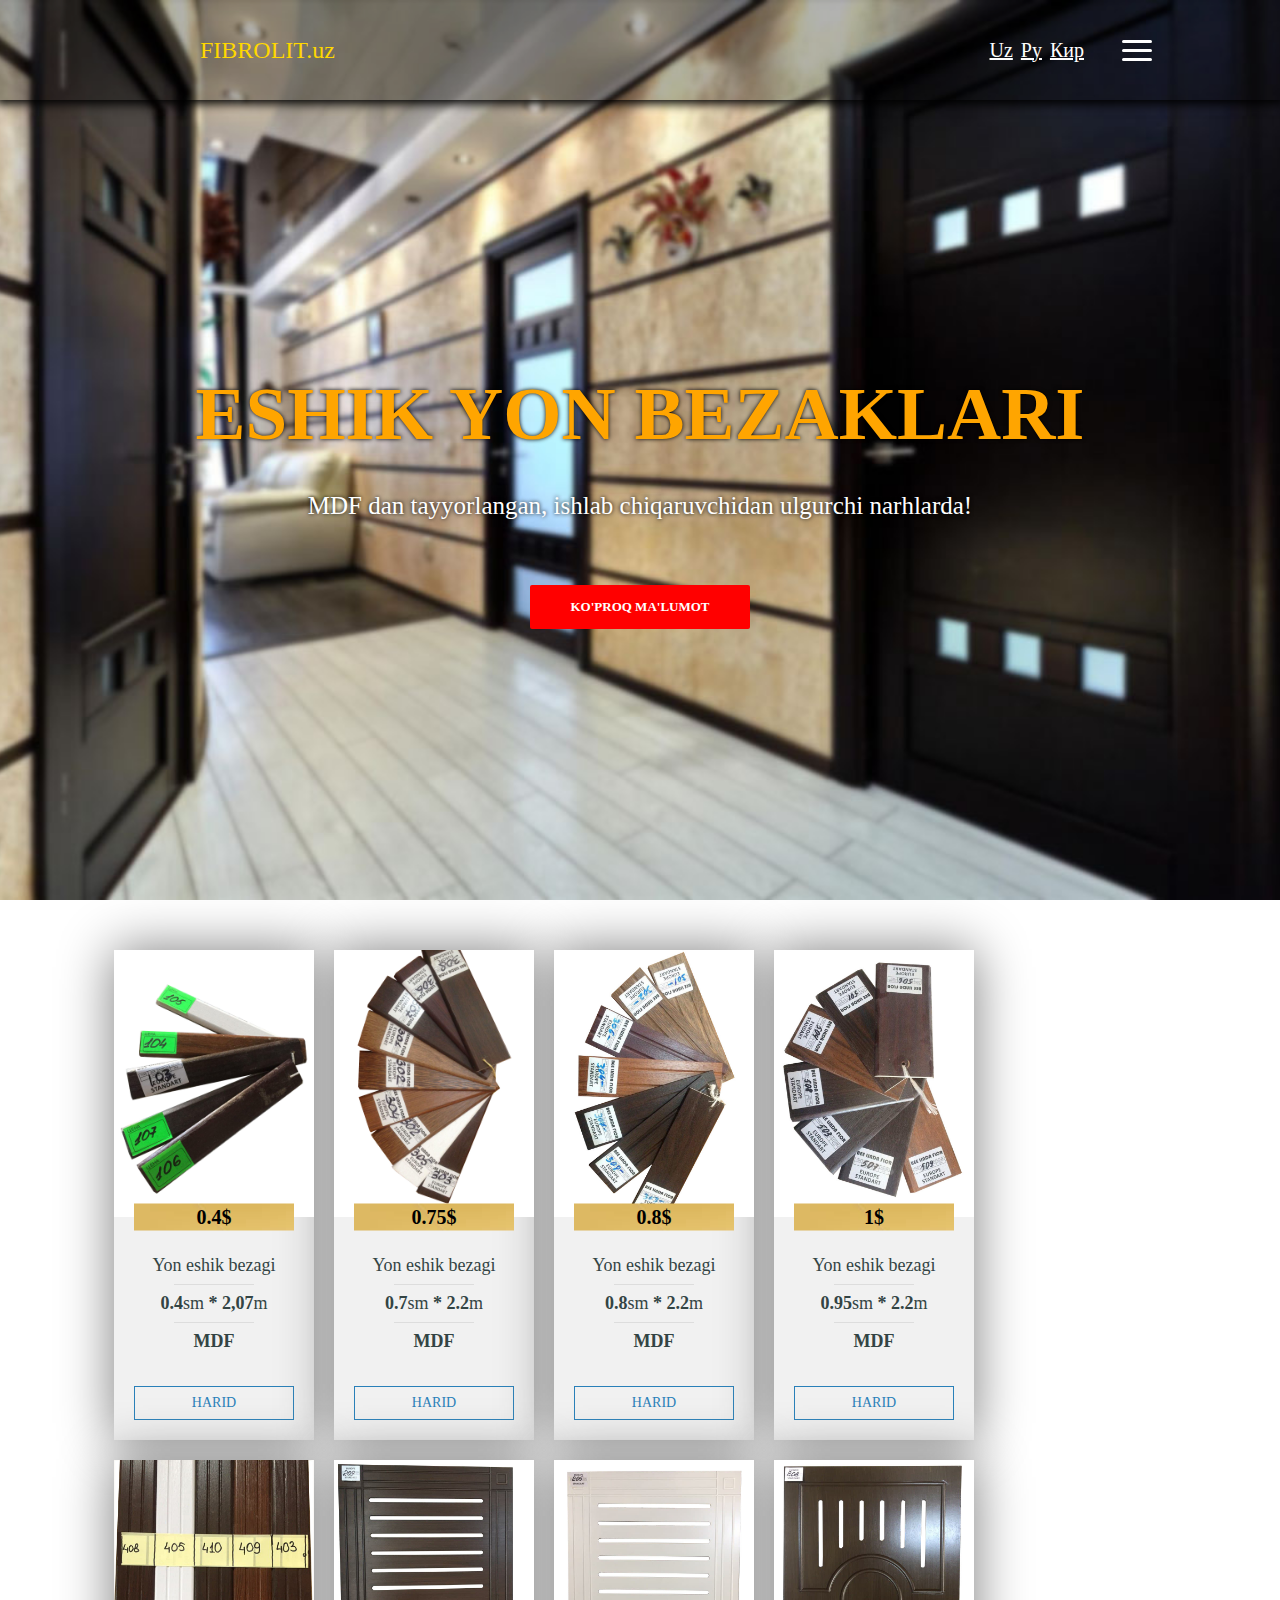
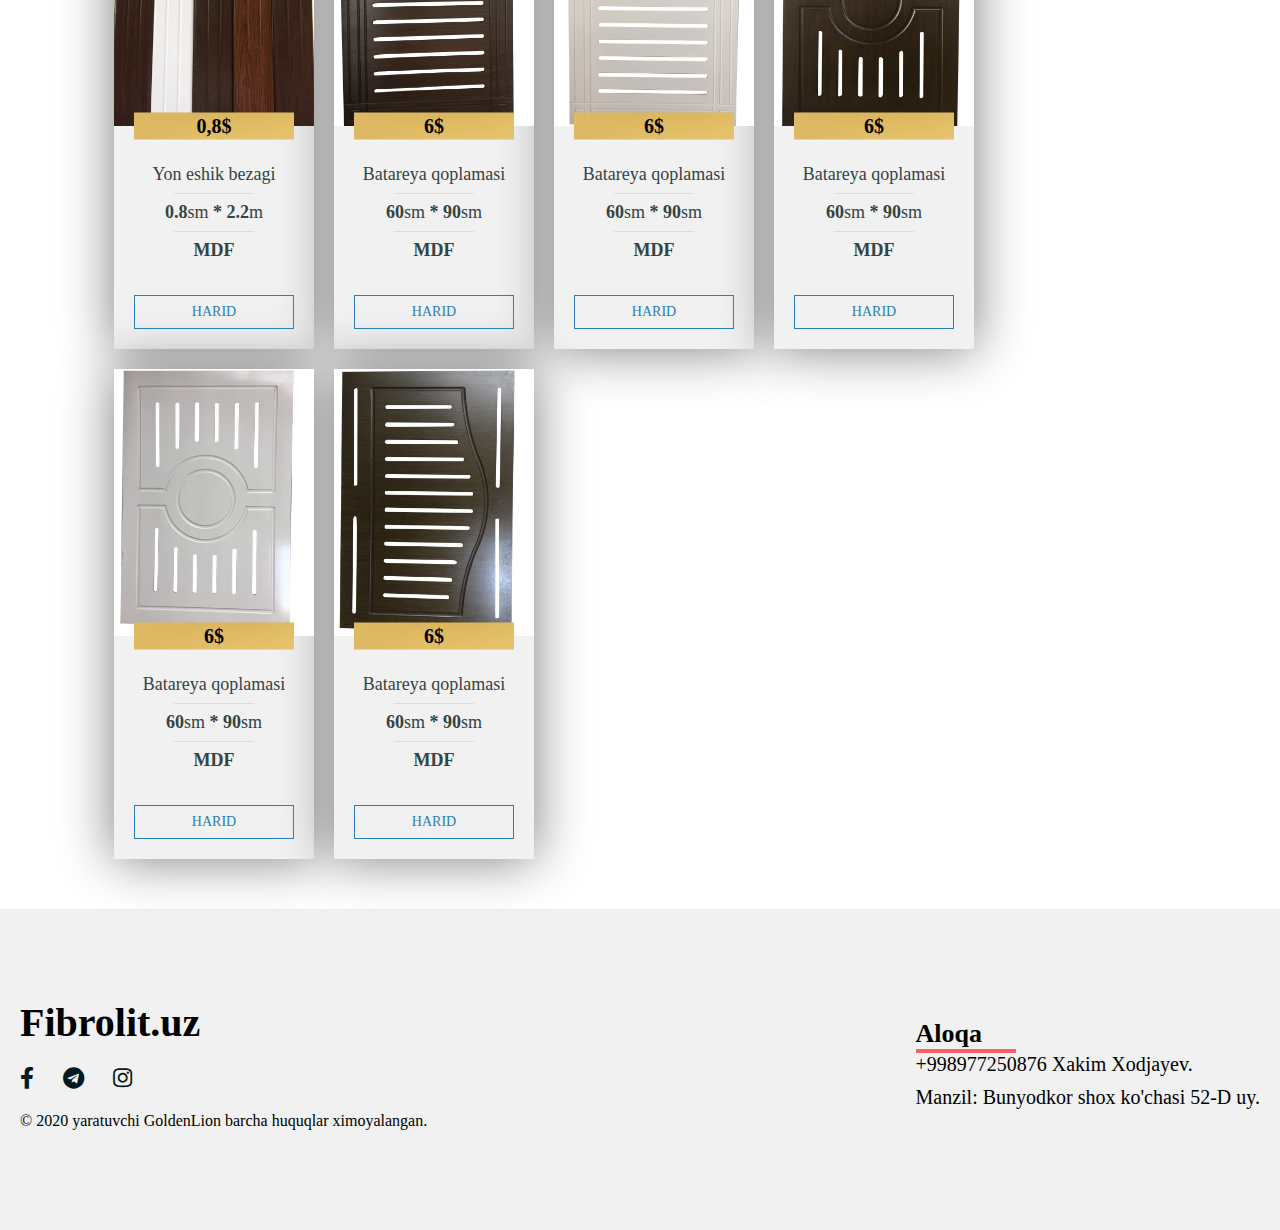
<file: index.html>
<!DOCTYPE html>
<html>
    <head>
      <meta charset="utf-8">
      <meta name="viewport" content="width=device-width, initial-scale=1.0">
      <link rel="stylesheet" href="style.css">
      <script src="script.js" defer></script>
      <title>Fibrolit.uz.uz</title>
      <link rel="stylesheet" href="https://cdnjs.cloudflare.com/ajax/libs/font-awesome/5.11.2/css/all.css">

      <script  src="jquery/jquery-2.2.4.min.js"></script>
      <script  src="jquery/main.js"></script>

    </head>

    <body>
      <nav class="header" id="header">
        <div class="brand-title" data-scroll="#intro">FIBROLIT.uz</div>
        
        <div class="navbar-links">
          <ul>
            <ul>
              <li><a href="index.html">Uz</a></li>
              <li><a href="ru.html">Ру</a></li>
              <li><a href="kir.html">Кир</a></li>
            </ul>

            <a href="#" class="toggle-button">
              <span class="bar"></span>
              <span class="bar"></span>
              <span class="bar"></span>
            </a>
        
          </ul>

        

        </div>
      </nav>


      <div class="intro" id="intro">
        <div class="container">
          <div class="intro_inner">
            <h1 class="intro_title">ESHIK YON BEZAKLARI</h1>
            <h2 class="intro_subtitle">MDF dan tayyorlangan, ishlab chiqaruvchidan ulgurchi narhlarda!</h2>
            <a class="button btn--red" href="" data-scroll="#tovar">KO'PROQ MA'LUMOT</a>
          </div>
        </div>
      </div>


      <div class="container" id="tovar">

        <div class="pricing-table table1">
          <div class="pricing-header">
            <div class="price"><img class="img" src="Materials/ph1.jpg"></div>
            <div class="title"> <strong>0.4$</strong></div>
          </div>
          <ul class="pricing-list">
            <li>Yon eshik bezagi</li>
            <div class="border"></div>
            <li><strong>0.4</strong>sm <strong>*</strong> <strong>2,07</strong>m</li>
            <div class="border"></div>
            <li><strong>MDF</strong></li>
          </ul>
          <a href="#" data-scroll="#footer">HARID</a>
        </div>

        <div class="pricing-table table1">
          <div class="pricing-header">
            <div class="price"><img class="img" src="Materials/ph2.jpg"></div>
            <div class="title"> <strong>0.75$</strong></div>
          </div>
          <ul class="pricing-list">
            <li>Yon eshik bezagi</li>
            <div class="border"></div>
            <li><strong>0.7</strong>sm <strong>*</strong> <strong>2.2</strong>m</li>
            <div class="border"></div>
            <li><strong>MDF</strong></li>
          </ul>
          <a href="#" data-scroll="#footer">HARID</a>
        </div>

        <div class="pricing-table table1">
          <div class="pricing-header">
            <div class="price"><img class="img" src="Materials/ph3.jpg"></div>
            <div class="title"> <strong>0.8$</strong></div>
          </div>
          <ul class="pricing-list">
            <li>Yon eshik bezagi</li>
            <div class="border"></div>
            <li><strong>0.8</strong>sm <strong>*</strong> <strong>2.2</strong>m</li>
            <div class="border"></div>
            <li><strong>MDF</strong></li>
          </ul>
          <a href="#" data-scroll="#footer">HARID</a>
        </div>

        <div class="pricing-table table1">
          <div class="pricing-header">
            <div class="price"><img class="img" src="Materials/ph4.jpg"></div>
            <div class="title"> <strong>1$</strong></div>
          </div>
          <ul class="pricing-list">
            <li>Yon eshik bezagi</li>
            <div class="border"></div>
            <li><strong>0.95</strong>sm <strong>*</strong> <strong>2.2</strong>m</li>
            <div class="border"></div>
            <li><strong>MDF</strong></li>
          </ul>
          <a href="#" data-scroll="#footer">HARID</a>
        </div>


        <div class="pricing-table table1">
          <div class="pricing-header">
            <div class="price"><img class="img" src="Materials/p1.jpg"></div>
            <div class="title"> <strong>0,8$</strong></div>
          </div>
          <ul class="pricing-list">
            <li>Yon eshik bezagi</li>
            <div class="border"></div>
            <li><strong>0.8</strong>sm <strong>*</strong> <strong>2.2</strong>m</li>
            <div class="border"></div>
            <li><strong>MDF</strong></li>
          </ul>
          <a href="#" data-scroll="#footer">HARID</a>
        </div>





        <div class="pricing-table table1">
          <div class="pricing-header">
            <div class="price"><img class="img" src="Materials/p3.jpg"></div>
            <div class="title"> <strong>6$</strong></div>
          </div>
          <ul class="pricing-list">
            <li>Batareya qoplamasi</li>
            <div class="border"></div>
            <li><strong>60</strong>sm <strong>*</strong> <strong>90</strong>sm</li>
            <div class="border"></div>
            <li><strong>MDF</strong></li>
          </ul>
          <a href="#" data-scroll="#footer">HARID</a>
        </div>

        <div class="pricing-table table1">
          <div class="pricing-header">
            <div class="price"><img class="img" src="Materials/p4.jpg"></div>
           <div class="title"> <strong>6$</strong></div>
          </div>
          <ul class="pricing-list">
            <li>Batareya qoplamasi</li>
            <div class="border"></div>
            <li><strong>60</strong>sm <strong>*</strong> <strong>90</strong>sm</li>
            <div class="border"></div>
            <li><strong>MDF</strong></li>
          </ul>
          <a href="#" data-scroll="#footer">HARID</a>
        </div>

        <div class="pricing-table table1">
          <div class="pricing-header">
            <div class="price"><img class="img" src="Materials/p5.jpg"></div>
            <div class="title"> <strong>6$</strong></div>
          </div>
          <ul class="pricing-list">
            <li>Batareya qoplamasi</li>
            <div class="border"></div>
            <li><strong>60</strong>sm <strong>*</strong> <strong>90</strong>sm</li>
            <div class="border"></div>
            <li><strong>MDF</strong></li>
          </ul>
          <a href="#" data-scroll="#footer">HARID</a>
        </div>

        <div class="pricing-table table1">
          <div class="pricing-header">
            <div class="price"><img class="img" src="Materials/p6.jpg"></div>
            <div class="title"> <strong>6$</strong></div>
          </div>
          <ul class="pricing-list">
            <li>Batareya qoplamasi</li>
            <div class="border"></div>
            <li><strong>60</strong>sm <strong>*</strong> <strong>90</strong>sm</li>
            <div class="border"></div>
            <li><strong>MDF</strong></li>
          </ul>
          <a href="#" data-scroll="#footer">HARID</a>
        </div>

        <div class="pricing-table table1">
          <div class="pricing-header">
            <div class="price"><img class="img" src="Materials/p7.jpg"></div>
            <div class="title"> <strong>6$</strong></div>
          </div>
          <ul class="pricing-list">
            <li>Batareya qoplamasi</li>
            <div class="border"></div>
            <li><strong>60</strong>sm <strong>*</strong> <strong>90</strong>sm</li>
            <div class="border"></div>
            <li><strong>MDF</strong></li>
          </ul>
          <a href="#" data-scroll="#footer">HARID</a>
        </div>

        

        

        

      </div>



      <footer id="footer">
        <div class="footer-container">
          <div class="left-col">
            <div class="logo"><strong>Fibrolit.uz</strong></div>
            <!-- <img src="logo.png" alt="" class="logo"> -->
            <div class="social-media">
              <a href="#"><i class="fab fa-facebook-f"></i></a>
              <a href="#"><i class="fab fa-telegram"></i></a>
              <a href="#"><i class="fab fa-instagram"></i></a> 
            </div>
            <p class="rights-text">© 2020 yaratuvchi GoldenLion barcha huquqlar ximoyalangan.</p>
          </div>

          <div class="right-col">
            <h1>Aloqa</h1>
            <div class="border2"></div>
            <p class="tel">+998977250876 Xakim Xodjayev.</p>
            <p class="tel">Manzil: Bunyodkor shox ko'chasi 52-D uy.</p>

          </div>
        </div>
      </footer>

    </body>
</html>
</file>
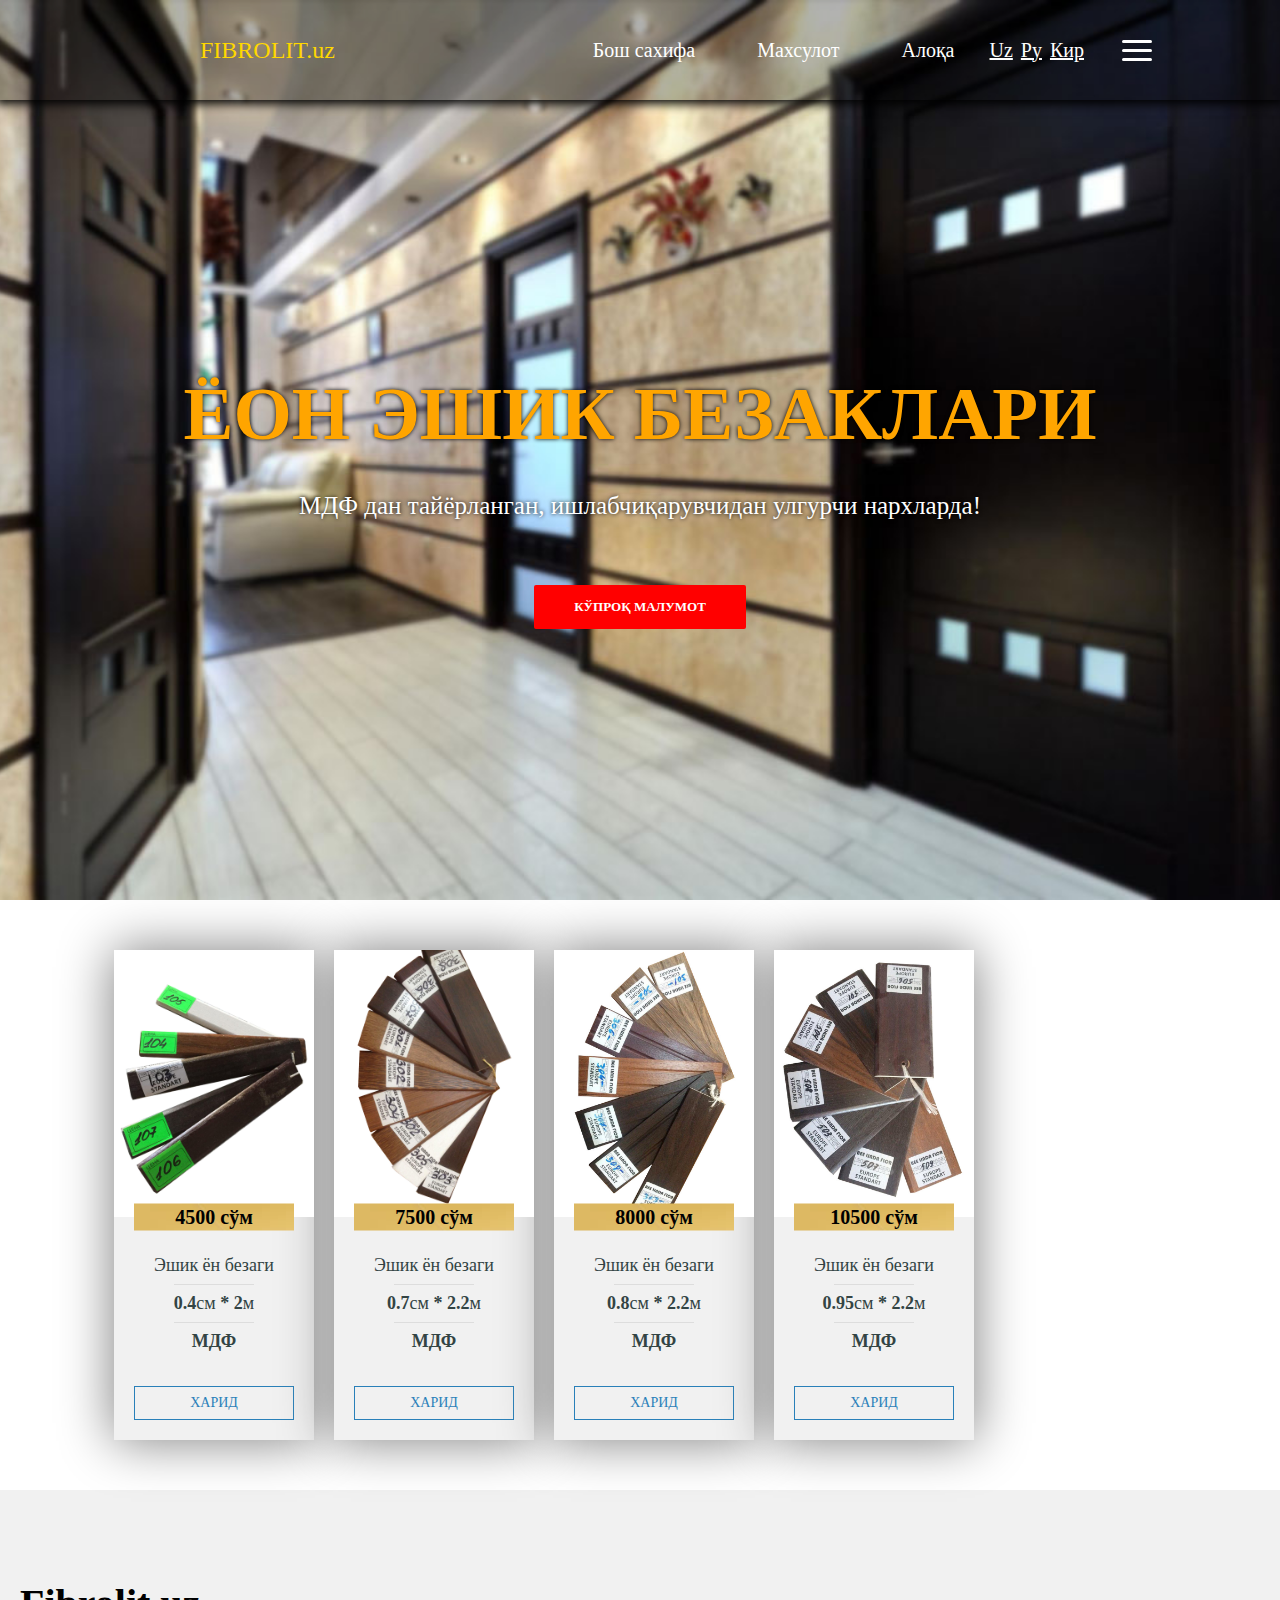
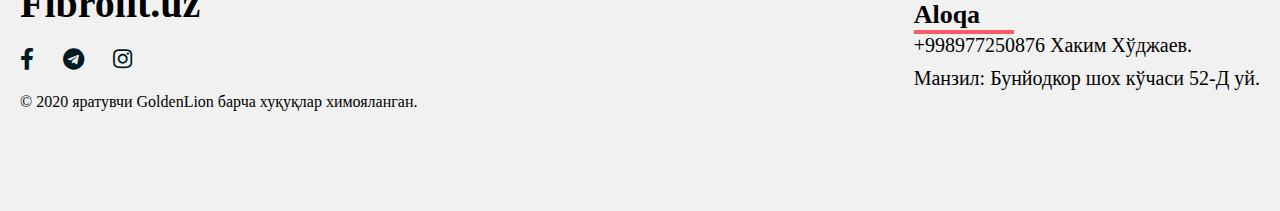
<file: kir.html>
<!DOCTYPE html>
<html>
    <head>
      <meta charset="utf-8">
      <meta name="viewport" content="width=device-width, initial-scale=1.0">
      <link rel="stylesheet" href="style.css">
      <script src="script.js" defer></script>
      <title>Fibrolit.uz.uz</title>
      <link rel="stylesheet" href="https://cdnjs.cloudflare.com/ajax/libs/font-awesome/5.11.2/css/all.css">

      <script  src="jquery/jquery-2.2.4.min.js"></script>
      <script  src="jquery/main.js"></script>

    </head>

    <body>
      <nav class="header" id="header">
        <div class="brand-title" data-scroll="#intro">FIBROLIT.uz</div>
        <a href="#" class="toggle-button">
          <span class="bar"></span>
          <span class="bar"></span>
          <span class="bar"></span>
        </a>
        <div class="navbar-links">
          <ul>
            <li><a href="#" data-scroll="#intro">Бош сахифа</a></li>
            <li><a href="#" data-scroll="#tovar">Махсулот</a></li>
            <li><a href="#" data-scroll="#footer">Алоқа</a></li>

            <ul>
              <li><a href="index.html">Uz</a></li>
              <li><a href="ru.html">Ру</a></li>
              <li><a href="kir.html">Кир</a></li>
            </ul>
          </ul>

          

        </div>
      </nav>


      <div class="intro" id="intro">
        <div class="container">
          <div class="intro_inner">
            <h1 class="intro_title">ЁОН ЭШИК БЕЗАКЛАРИ</h1>
            <h2 class="intro_subtitle">МДФ дан тайёрланган, ишлабчиқарувчидан улгурчи нархларда!</h2>
            <a class="button btn--red" href="" data-scroll="#tovar">Кўпроқ малумот</a>
          </div>
        </div>
      </div>


      <div class="container" id="tovar">

        <div class="pricing-table table1">
          <div class="pricing-header">
            <div class="price"><img class="img" src="Materials/ph1.jpg"></div>
            <div class="title"> <strong>4500 сўм</strong></div>
          </div>
          <ul class="pricing-list">
            <li>Эшик ён безаги</li>
            <div class="border"></div>
            <li><strong>0.4</strong>см <strong>*</strong> <strong>2</strong>м</li>
            <div class="border"></div>
            <li><strong>МДФ</strong></li>
          </ul>
          <a href="#" data-scroll="#footer">ХАРИД</a>
        </div>

        <div class="pricing-table table1">
          <div class="pricing-header">
            <div class="price"><img class="img" src="Materials/ph2.jpg"></div>
            <div class="title"> <strong>7500 сўм</strong></div>
          </div>
          <ul class="pricing-list">
            <li>Эшик ён безаги</li>
            <div class="border"></div>
            <li><strong>0.7</strong>см <strong>*</strong> <strong>2.2</strong>м</li>
            <div class="border"></div>
            <li><strong>МДФ</strong></li>
          </ul>
          <a href="#" data-scroll="#footer">ХАРИД</a>
        </div>

        <div class="pricing-table table1">
          <div class="pricing-header">
            <div class="price"><img class="img" src="Materials/ph3.jpg"></div>
            <div class="title"> <strong>8000 сўм</strong></div>
          </div>
          <ul class="pricing-list">
            <li>Эшик ён безаги</li>
            <div class="border"></div>
            <li><strong>0.8</strong>см <strong>*</strong> <strong>2.2</strong>м</li>
            <div class="border"></div>
            <li><strong>МДФ</strong></li>
          </ul>
          <a href="#" data-scroll="#footer">ХАРИД</a>
        </div>

        <div class="pricing-table table1">
          <div class="pricing-header">
            <div class="price"><img class="img" src="Materials/ph4.jpg"></div>
            <div class="title"> <strong>10500 сўм</strong></div>
          </div>
          <ul class="pricing-list">
            <li>Эшик ён безаги</li>
            <div class="border"></div>
            <li><strong>0.95</strong>см <strong>*</strong> <strong>2.2</strong>м</li>
            <div class="border"></div>
            <li><strong>МДФ</strong></li>
          </ul>
          <a href="#" data-scroll="#footer">ХАРИД</a>
        </div>

        

        

      </div>



      <footer id="footer">
        <div class="footer-container">
          <div class="left-col">
            <div class="logo"><strong>Fibrolit.uz</strong></div>
            <!-- <img src="logo.png" alt="" class="logo"> -->
            <div class="social-media">
              <a href="#"><i class="fab fa-facebook-f"></i></a>
              <a href="#"><i class="fab fa-telegram"></i></a>
              <a href="#"><i class="fab fa-instagram"></i></a> 
            </div>
            <p class="rights-text">© 2020 яратувчи GoldenLion барча хуқуқлар химояланган.</p>
          </div>

          <div class="right-col">
            <h1>Aloqa</h1>
            <div class="border2"></div>
            <p class="tel">+998977250876 Хаким Хўджаев.</p>
            <p class="tel">Манзил: Бунйодкор шох кўчаси 52-Д уй.</p>

          </div>
        </div>
      </footer>

    </body>
</html>
</file>
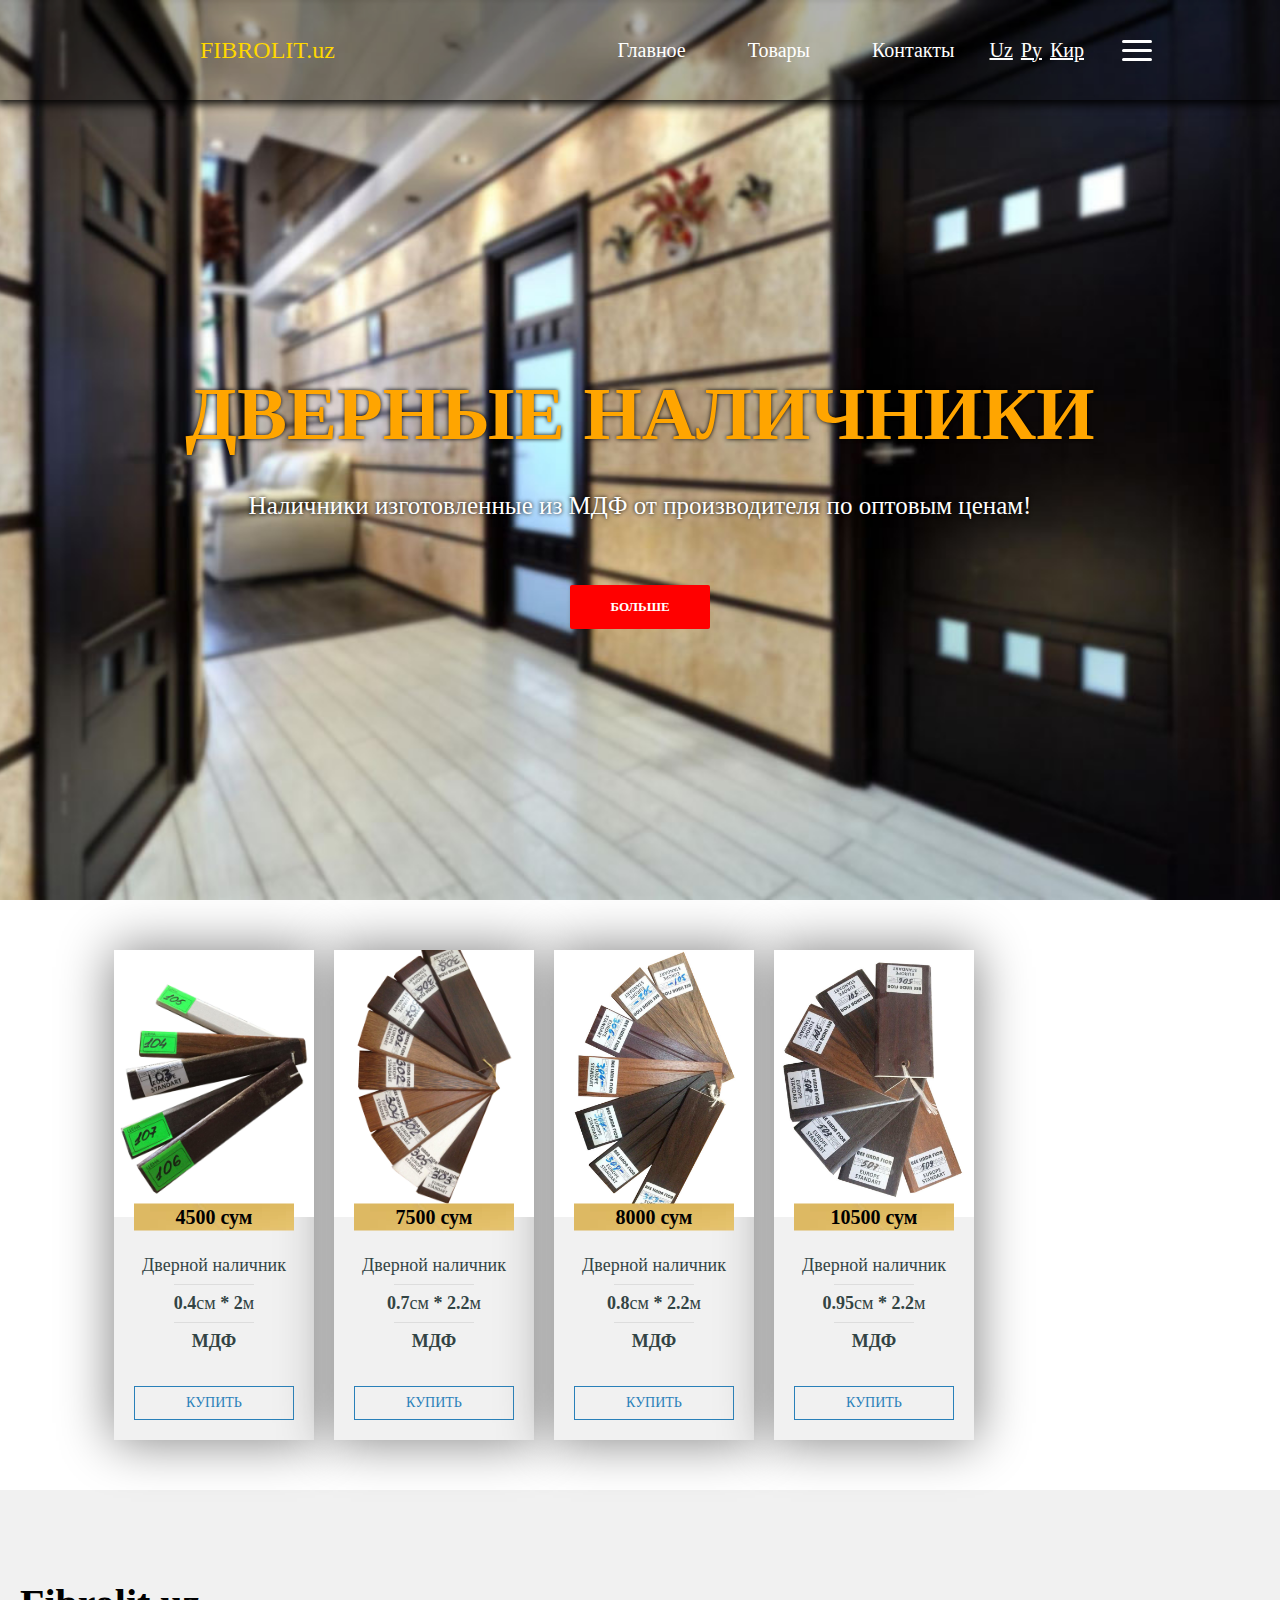
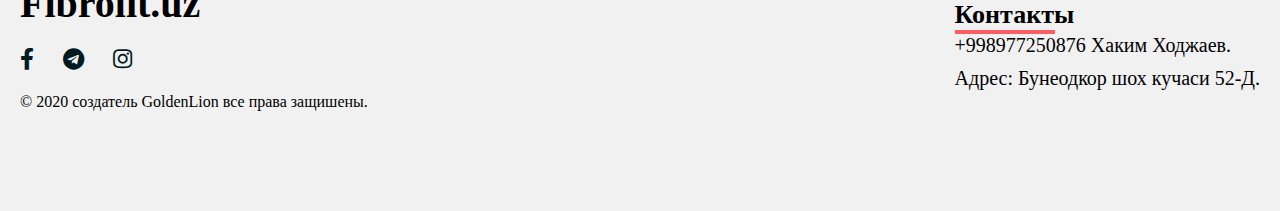
<file: ru.html>
<!DOCTYPE html>
<html>
    <head>
      <meta name="viewport" content="width=device-width, initial-scale=1.0">
      <link rel="stylesheet" href="style.css">
      <script src="script.js" defer></script>
      <title>Fibrolit.uz.uz</title>
      <link rel="stylesheet" href="https://cdnjs.cloudflare.com/ajax/libs/font-awesome/5.11.2/css/all.css">

      <script  src="jquery/jquery-2.2.4.min.js"></script>
      <script  src="jquery/main.js"></script>

    </head>

    <body>
      <nav class="header" id="header">
        <div class="brand-title" data-scroll="#intro">FIBROLIT.uz</div>
        <a href="#" class="toggle-button">
          <span class="bar"></span>
          <span class="bar"></span>
          <span class="bar"></span>
        </a>
        <div class="navbar-links">
          <ul>
            <li><a href="#" data-scroll="#intro">Главное</a></li>
            <li><a href="#" data-scroll="#tovar">Товары</a></li>
            <li><a href="#" data-scroll="#footer">Контакты</a></li>

            <ul>
              <li><a href="index.html">Uz</a></li>
              <li><a href="ru.html">Ру</a></li>
              <li><a href="kir.html">Кир</a></li>
            </ul>

          </ul>
        </div>
      </nav>


      <div class="intro" id="intro">
        <div class="container">
          <div class="intro_inner">
            <h1 class="intro_title">ДВЕРНЫЕ НАЛИЧНИКИ</h1>
            <h2 class="intro_subtitle">Наличники изготовленные из МДФ от производителя по оптовым ценам!</h2>
            <a class="button btn--red" href="" data-scroll="#tovar">Больше</a>
          </div>
        </div>
      </div>


      <div class="container" id="tovar">

        <div class="pricing-table table1">
          <div class="pricing-header">
            <div class="price"><img class="img" src="Materials/ph1.jpg"></div>
            <div class="title"> <strong>4500 сум</strong></div>
          </div>
          <ul class="pricing-list">
            <li>Дверной наличник</li>
            <div class="border"></div>
            <li><strong>0.4</strong>см <strong>*</strong> <strong>2</strong>м</li>
            <div class="border"></div>
            <li><strong>МДФ</strong></li>
          </ul>
          <a href="#" data-scroll="#footer">КУПИТЬ</a>
        </div>

        <div class="pricing-table table1">
          <div class="pricing-header">
            <div class="price"><img class="img" src="Materials/ph2.jpg"></div>
            <div class="title"> <strong>7500 сум</strong></div>
          </div>
          <ul class="pricing-list">
            <li>Дверной наличник</li>
            <div class="border"></div>
            <li><strong>0.7</strong>см <strong>*</strong> <strong>2.2</strong>м</li>
            <div class="border"></div>
            <li><strong>МДФ</strong></li>
          </ul>
          <a href="#" data-scroll="#footer">КУПИТЬ</a>
        </div>

        <div class="pricing-table table1">
          <div class="pricing-header">
            <div class="price"><img class="img" src="Materials/ph3.jpg"></div>
            <div class="title"> <strong>8000 сум</strong></div>
          </div>
          <ul class="pricing-list">
            <li>Дверной наличник</li>
            <div class="border"></div>
            <li><strong>0.8</strong>см <strong>*</strong> <strong>2.2</strong>м</li>
            <div class="border"></div>
            <li><strong>МДФ</strong></li>
          </ul>
          <a href="#" data-scroll="#footer">КУПИТЬ</a>
        </div>

        <div class="pricing-table table1">
          <div class="pricing-header">
            <div class="price"><img class="img" src="Materials/ph4.jpg"></div>
            <div class="title"> <strong>10500 сум</strong></div>
          </div>
          <ul class="pricing-list">
            <li>Дверной наличник</li>
            <div class="border"></div>
            <li><strong>0.95</strong>см <strong>*</strong> <strong>2.2</strong>м</li>
            <div class="border"></div>
            <li><strong>МДФ</strong></li>
          </ul>
          <a href="#" data-scroll="#footer">КУПИТЬ</a>
        </div>

        

        

      </div>



      <footer id="footer">
        <div class="footer-container">
          <div class="left-col">
            <div class="logo"><strong>Fibrolit.uz</strong></div>
            <!-- <img src="logo.png" alt="" class="logo"> -->
            <div class="social-media">
              <a href="#"><i class="fab fa-facebook-f"></i></a>
              <a href="#"><i class="fab fa-telegram"></i></a>
              <a href="#"><i class="fab fa-instagram"></i></a> 
            </div>
            <p class="rights-text">© 2020 создатель GoldenLion все права защишены.</p>
          </div>

          <div class="right-col">
            <h1>Контакты</h1>
            <div class="border2"></div>
            <p class="tel">+998977250876 Хаким Ходжаев.</p>
            <p class="tel">Адрес: Бунеодкор шох кучаси 52-Д.</p>

          </div>
        </div>
      </footer>

    </body>
</html>
</file>
<file: style.css>
* {
    box-sizing: border-box;
    text-decoration: none;
    list-style: none;
}

body {
    margin: 0;
    padding: 0;
}


.select_language {
    background-color: transparent;
    color: white;
    outline: none;
    border: none;
}

.select_language option {
    color: black;
}

.header {
    height: 100px;
    display: flex;
    position: absolute;
    justify-content: space-between;
    align-items: center;
    color: gold;
    padding: 0 15%;
    z-index: 1000;
    width: 100%;
    background: rgb(0,0,0, 0.3);
    box-shadow: 0 0 10px 4px rgb(0,0,0);
}

.header.fixed {
    position: fixed;
}

.brand-title {
    font-size: 1.5rem;
    margin: .5rem;
    cursor: pointer;    
}


.navbar-links ul {
    display: flex;
    margin: 0;
    padding: 0;
}

.navbar-links ul li{
    margin: 0 15px;
}

.navbar-links ul li a:hover{
    color: gold;
}



.navbar-links ul ul li{
    margin: 0 -12px;    
}

.navbar-links ul ul li a{
    text-decoration: underline;  
}

.navbar-links li {
    list-style: none;
}

.navbar-links li a {
    display: block;
    text-decoration: none;
    color: white;
    padding: 1rem;
    font-size: 20px;
}



.toggle-button {
    position: absolute;
    top: 40%;
    right: 10%;
    display: flex;
    flex-direction: column;
    justify-content: space-between;
    width: 30px;
    height: 21px;
}

.toggle-button .bar {
    height: 3px;
    width: 100%;
    background-color: white;
    border-radius: 10px;
}


        .intro {
            display: flex;
            flex-direction: column;
            justify-content: center;
            width: 100%;
            height: 100vh;
            position: relative;
            background:url("Materials/introph.jpg") center #808080   no-repeat ;
            padding-top: 100px; 
            background-size: cover;
        }

        .intro_inner {
            width: 100%;
            max-width: 970px;
            margin: 0 auto;
            text-align: center;
        }

        .intro_title {
            margin:  0 0 30px;
            font-family: 'Open Sans', 'sans-serif' /*'Impact', 'fantasy'*/ /*'Courier' 'monospace'*/;
            font-size: 75px;
            color: #FFA500;
            /*text-shadow:inset 0 0 3px #FFA500;*/
            text-shadow: 0 0 4px black;
            font-weight: 700;
            text-transform: uppercase;
            /*letter-spacing:7px;*/
            font-style: normal;
        }

        h1, h2, h3, h4, h5, h6 {
            margin: 0;
        }

        p {
            margin: 0 0 10px;
        }

        .intro_subtitle {
            margin-bottom: 60px;
            font-size: 25px;
            color: #fff;
            line-height: 1.5;
            font-weight: 400; 
            text-shadow:0 0 4px black;
        }

        .button {
            display: inline-block;
            vertical-align: top;
            font-size: 13px;
            color: #fff;
            font-weight: 600;
            text-transform: uppercase;
            text-decoration: none;
            padding: 14px 40px;
            border-radius: 2px;
            font-family: inherit;
            border: 0;
            cursor: pointer;
            transition: background .1s linear; 
        }

        .btn--red {
            background-color: red;
        }

        .btn--red:hover {
            background-color: #dd3434;  
        }


        .container{
            max-width: 90%;
            margin: auto;
            padding: 40px;
            display: flex;
            flex-wrap: wrap;
        }

        .pricing-table{
            background: #f1f1f1;
           width: 18%;
            min-width: 200px;
            margin: 10px;
            box-shadow: 0 0 50px 1px  gray;
            /*text-transform: uppercase;*/
        }

        .img {
            width: 100%;
        }

        .pricing-header{
            color: #fff;
            position: relative;
            margin-bottom: 20px;
        }

        .price{
            font-size: 40px;
            display: flex;
            align-items: center;
            justify-content: center;
            /*padding: 40px 0;*/
        }

        .price span{
            font-size: 30px;
        }

        .title{
            position: absolute;
            bottom: 0;
            left: 50%;
            transform: translate(-50%,50%);
            width: 80%;
            max-width: 360px;
            text-align: center;
            padding: 2px 0;
            font-size: 20px;
            color: black;
        }

        .pricing-list{
            padding: 10px 20px;
        }

        .pricing-list li{
            margin: 8px 0;
            font-size: 18px;
            color: #344;
            text-align: center;
        }

        .border{
            width: 80px;
            height: 1px;
            background: #ddd;
            margin: auto;
        }

        .pricing-table a{
            display: block;
            width: 80%;
            margin: auto;
            margin-bottom: 20px;
            text-align: center;
            padding: 8px 0;
            font-size: 14px;
            border: 1px solid;
            max-width: 360px;
            transition: .2s linear;
        }
        .pricing-table a:hover{
            border-radius: 30px;
        }
        .table1 .pricing-header{
            background: #2980b9;
        }
        

        .table1 .title{
            /*background-image: linear-gradient(125deg,#3498db,#9b59b6);*/
            background:url("Materials/grad.jpg");
        }
        

        .table1 a{
            color: #2980b9;
        }
       

        .table1 a:hover{
            background: #2980b9;
            color: #fff;
        }


        footer{
          background: #f1f1f1;
          padding: 90px 0;
        }

        .footer-container{
          max-width: 1300px;
          margin: auto;
          padding: 0 20px;
          display: flex;
          justify-content: space-between;
          align-items: center;
          flex-wrap: wrap-reverse;
        }

        .logo{
          width: 180px;
          font-size: 40px;
        }

        .social-media{
          margin: 20px 0;
        }

        .social-media a{
          color: #001a21;
          margin-right: 25px;
          font-size: 22px;
          text-decoration: none;
          transition: .3s linear;
        }

        .social-media a:hover{
          color: #fc5c65;
        }

        .right-col h1{
          font-size: 26px;
        }

        .border2{
          width: 100px;
          height: 4px;
          background: #fc5c65;
        }

        .tel {
            font-size: 20px;
        }

        .newsletter-form{
          display: block;
          justify-content: center;
          align-items: center;
          flex-wrap: wrap;
        }

        .txtb{
          flex: 1;
          padding: 18px 40px;
          font-size: 16px;
          color: #293043;
          background: #ddd;
          border: none;
          font-weight: 700;
          outline: none;
          border-radius: 30px;
          min-width: 260px;
        }

        .contact_form_text {
            flex: 1;
            padding: 18px 40px;
            font-size: 16px;
            color: #293043;
            background: #ddd;
            border: none;
            font-weight: 700;
            outline: none;
            width: 292px; 
            border-radius: 30px;   
        }

        .btn{
          padding: 18px 40px;
          font-size: 16px;
          color: #f1f1f1;
          background: #fc5c65;
          border: none;
          font-weight: 700;
          outline: none;
          border-radius: 30px;
          margin-left: 20px;
          cursor: pointer;
          transition: opacity .3s linear;
        }

        .btn:hover{
          opacity: .7;
        }

        .page-content{
          min-height: 100vh;
          font-size: 40px;
          display: flex;
          align-items: center;
          justify-content: center;
        }

        .karta {
            border: 1px solid orange;
        }

@media screen and (max-width:960px) {
  .footer-container{
    max-width: 600px;
  }
  .right-col{
    width: 100%;
    margin-bottom: 60px;
  }

  .left-col{
    width: 100%;
    text-align: center;
  }
}



@media (max-width: 800px) {
    .header {
        display: none;
        flex-direction: column;
        align-items: flex-start;
    }

    .toggle-button {
        display: flex;
    }

    .navbar-links {
        display: none;
        width: 100%;
    }

    .navbar-links ul {
        width: 100%;
        flex-direction: column;
    }

     .navbar-links ul ul {
        flex-direction: row;
        justify-content: center;
    }

    .navbar-links ul li {
        text-align: center;
    }

    .navbar-links ul li a {
        padding: .5rem 1rem;
    }

    .navbar-links.active {
        display: flex;
    }


        .intro {
            height: auto;
            padding-top: 150px;
            padding-bottom: 30px;
        }

        .intro_title {
            font-size: 30px;
        }

        .intro_subtitle {
            font-size: 16px;
            margin-bottom: 30px
        }

        .pricing-table{
            
            width: 25%;
            min-width: 200px;
        }

        .btn{
            margin: 0;
            width: 100%;
            margin-top: 20px;
        }
}
</file>
